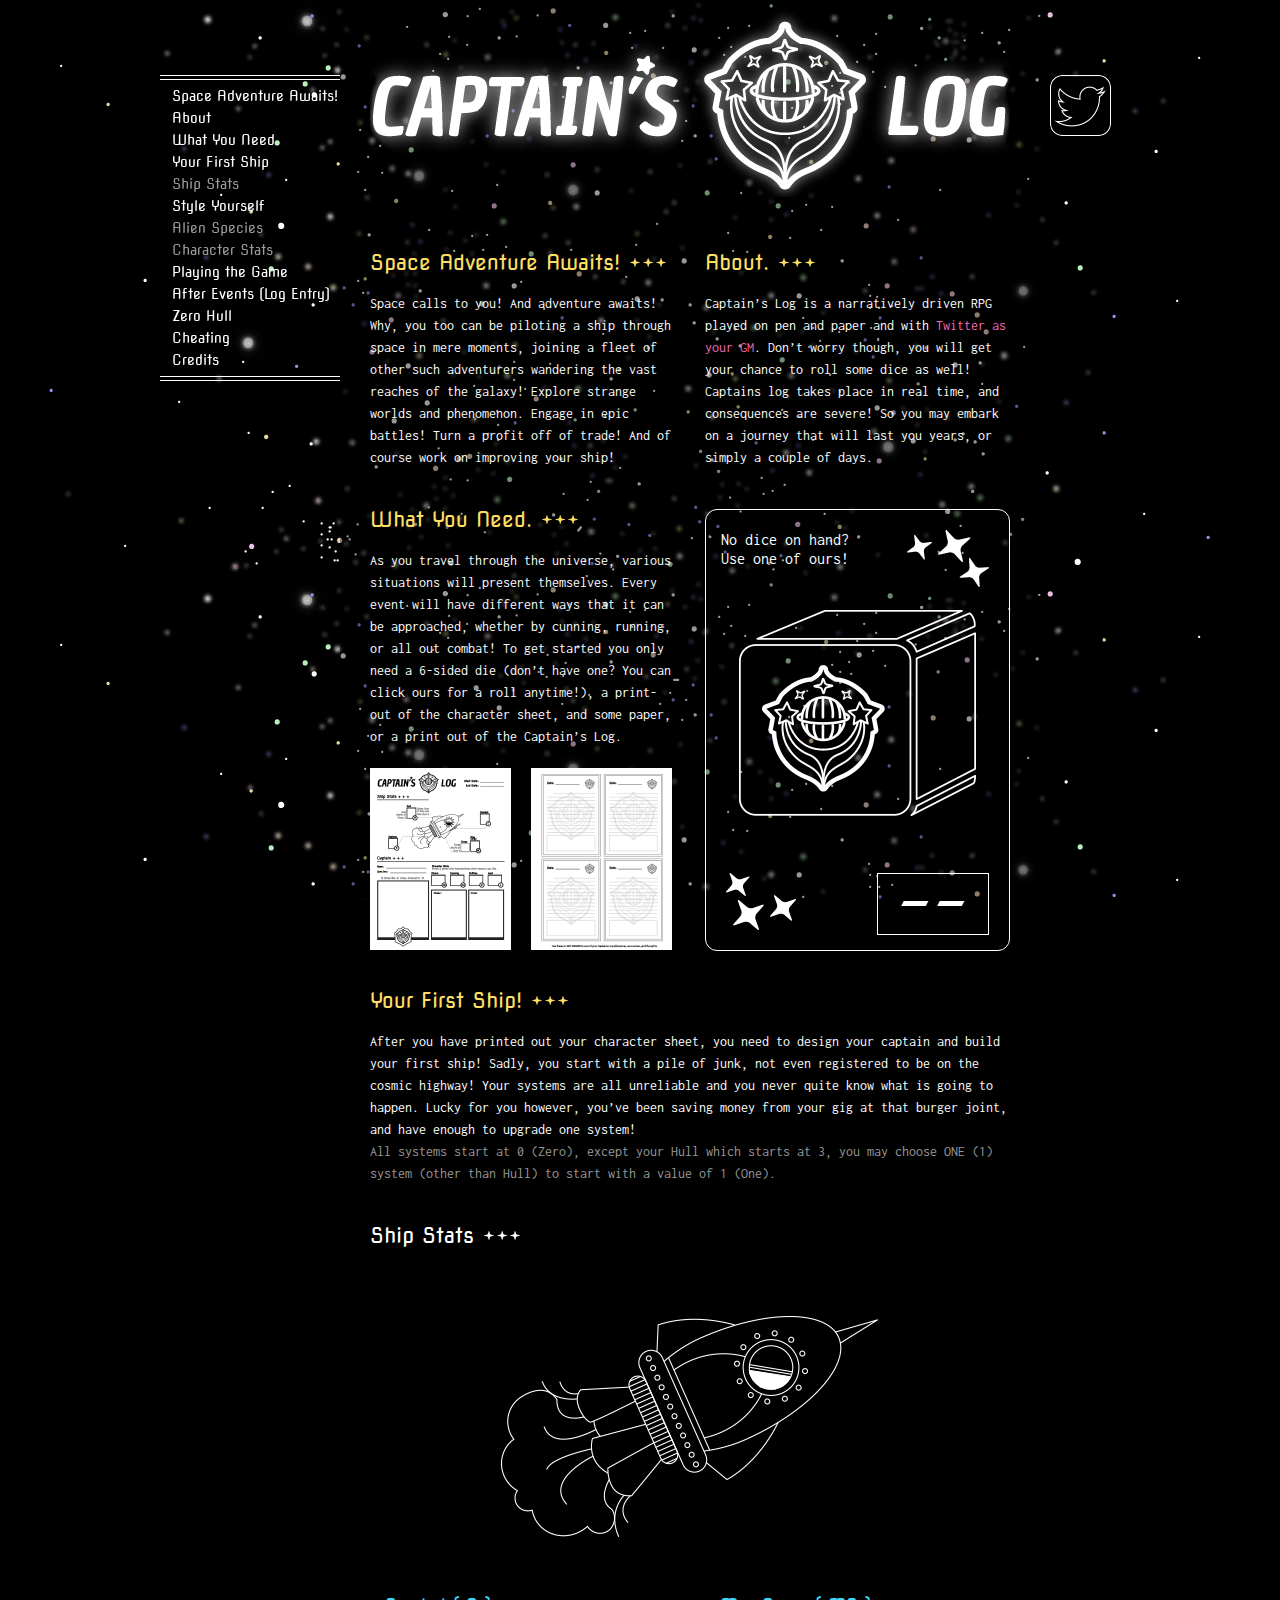
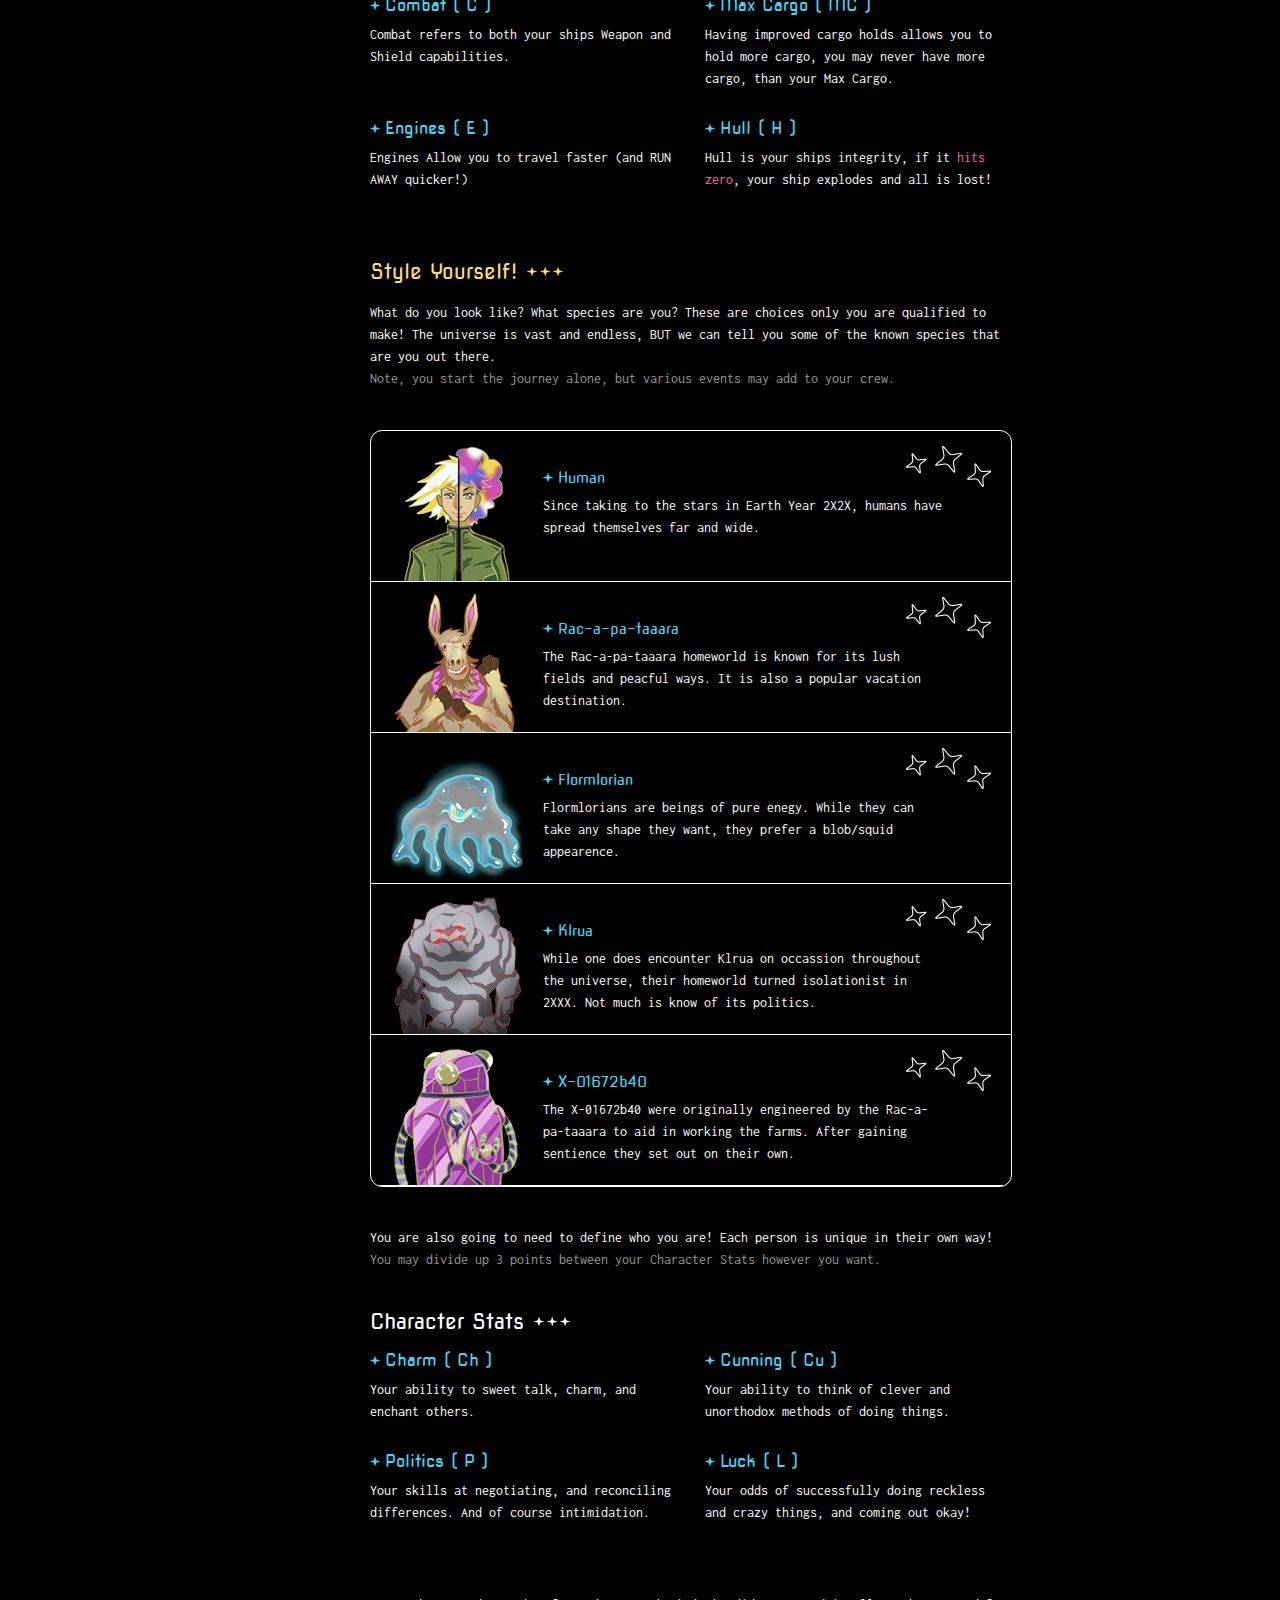
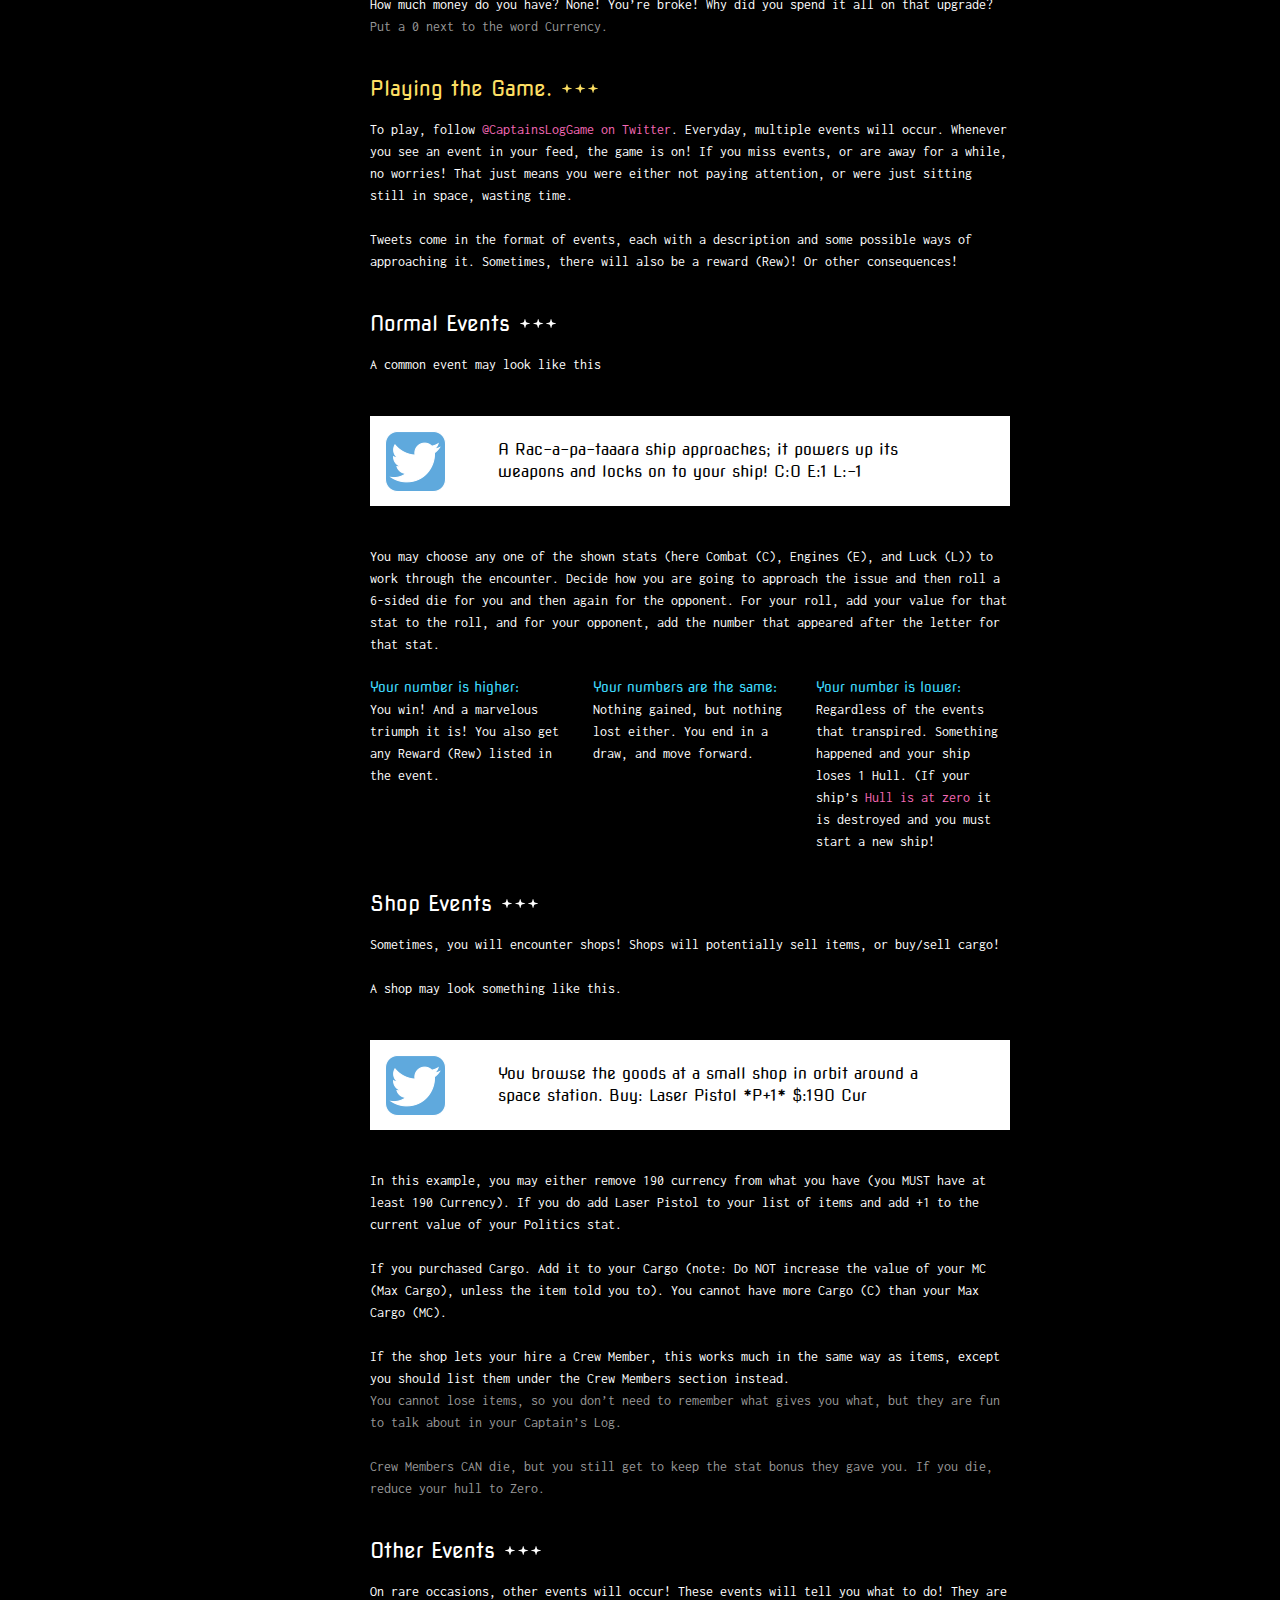
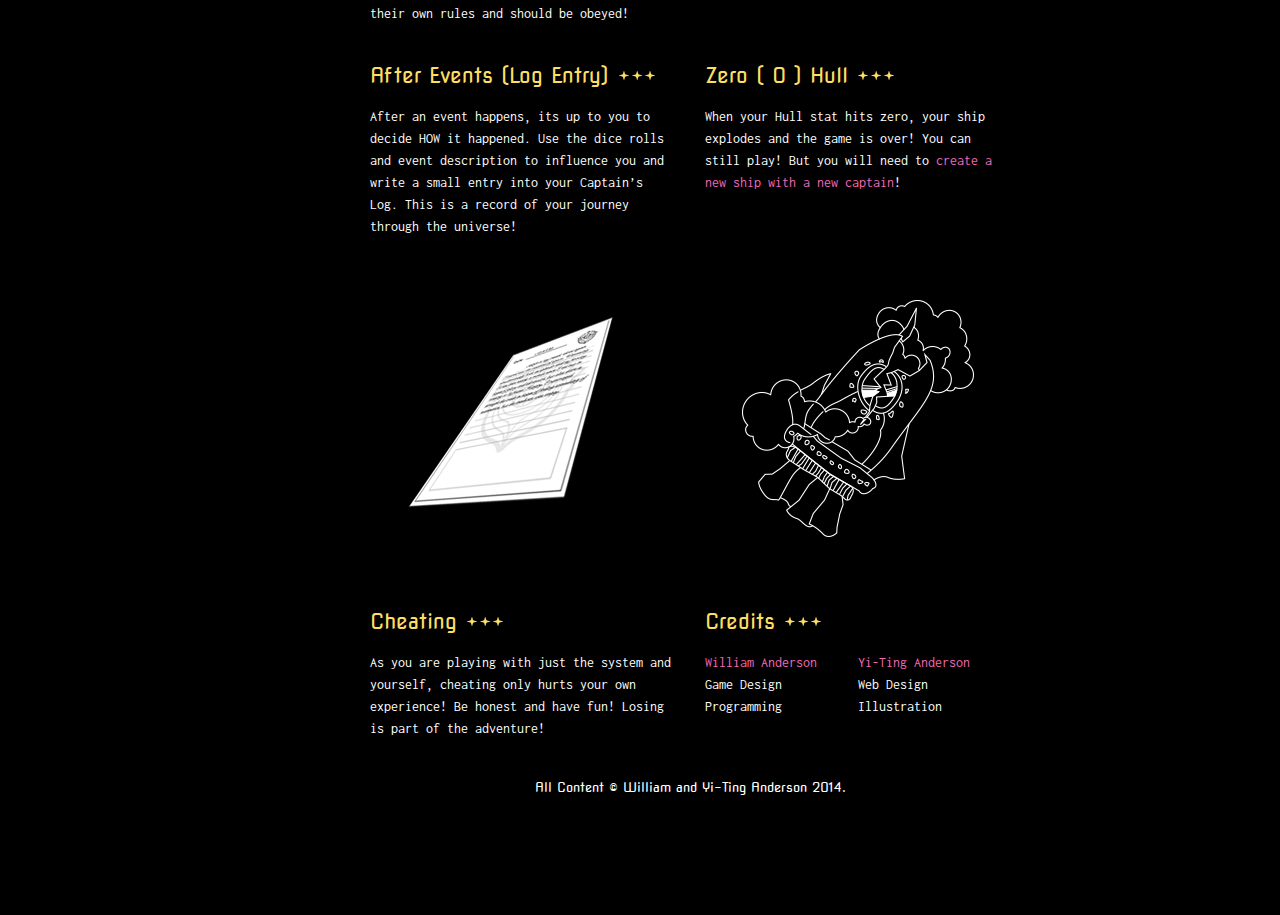
<file: index.html>
<!DOCTYPE html>
<html xmlns="http://www.w3.org/1999/xhtml" lang="en-US">
<head>
	<meta http-equiv="Content-Type" content="text/html; charset=UTF-8" />
	<title>Captain's Log</title>
	<meta name="description" content="An exciting space RPG through a strange universe, where twitter is your GM! @captainsLogGame" />
	<!--compensates for retina displays-->
	<meta name="viewport" content="width=480, user-scalable=no" />
	<!-- Fonts -->
	<link href='http://fonts.googleapis.com/css?family=Nova+Square|Inconsolata' rel='stylesheet' type='text/css'>
	<!-- CSS -->
	<link rel="stylesheet" href="/static/style/style.css" type="text/css" />
	<!-- Scripts -->
	<script src="/static/js/jquery-1.10.2.min.js" type="text/javascript"></script>
	<script src="/static/js/scripts.js" type="text/javascript"></script>
	<!--relicon-->
	<link rel="icon" type="image/png" href="favicon.png">
	<!--GOOGLE ANALYTICS-->
	<script>
	  (function(i,s,o,g,r,a,m){i['GoogleAnalyticsObject']=r;i[r]=i[r]||function(){
	  (i[r].q=i[r].q||[]).push(arguments)},i[r].l=1*new Date();a=s.createElement(o),
	  m=s.getElementsByTagName(o)[0];a.async=1;a.src=g;m.parentNode.insertBefore(a,m)
	  })(window,document,'script','//www.google-analytics.com/analytics.js','ga');

	  ga('create', 'UA-47044764-1', 'captainsloggame.com');
	  ga('send', 'pageview');

	</script>
</head>
<body>
	<div id="content">
		<!-- left column -->
		<div id="navigation">
			<a href="#adventureAwaits">Space Adventure Awaits!</a>
			<a href="#aboutGame">About</a>
			<a href="#whatYouNeed">What You Need</a>
			<a href="#firstShip">Your First Ship</a>
			<a href="#shipStats" class="lessNav">Ship Stats</a>
			<a href="#styleYourself">Style Yourself</a>
			<a href="#aliens" class="lessNav">Alien Species</a>
			<a href="#characterStats" class="lessNav">Character Stats</a>
			<a href="#playingTheGame">Playing the Game</a>
			<a href="#logEntry">After Events (Log Entry)</a>
			<a href="#zeroHull">Zero Hull</a>
			<a href="#cheating">Cheating</a>
			<a href="#credits">Credits</a>
		</div>
		<!-- content Column -->
		<div id="pageContent">
			<!-- logo -->
			<img src="/static/images/captloglogo.png" id="logo" alt="Captain's Log" width="640">
			<!-- intro sections -->
			<div class="contentBlock half">
				<h1 id="adventureAwaits">Space Adventure Awaits!</h1>
				<p>Space calls to you! And adventure awaits! Why, you too can be piloting a ship through space in mere moments, joining a fleet of other such adventurers wandering the vast reaches of the galaxy! Explore strange worlds and phenomenon. Engage in epic battles! Turn a profit off of trade! And of course work on improving your ship!</p>
			</div>
			<div class="contentBlock half leftPad">
				<h2 id="aboutGame">About.</h2>
				<p>Captain’s Log is a narratively driven RPG played on pen and paper and with <a href="http://twitter.com/captainsloggame" target="_blank">Twitter as your GM</a>. Don’t worry though, you will get your chance to roll some dice as well! Captains log takes place in real time, and consequences are severe! So you may embark on a journey that will last you years, or simply a couple of days.</p>
			</div>
			<!-- what you need section -->
			<div class="contentBlock half">
				<h2 id='whatYouNeed'>What You Need.</h2>
				<p>As you travel through the universe, various situations will present themselves. Every event will have different ways that it can be approached, whether by cunning, running, or all out combat! To get started you only need a 6-sided die (don’t have one? You can click ours for a roll anytime!), a print-out of the character sheet, and some paper, or a print out of the Captain’s Log.</p>
				<a href="/static/pdf/clg_character_sheet.pdf" target="_blank" class="pdfLink"><img src="/static/images/characterSheetThumb.png" /></a>
				<a href="/static/pdf/clg_sheets.pdf" target="_blank" class="pdfLink"><img src="/static/images/logSheetThumb.png" /></a>
			</div>
			<div id="die">
				<p>No dice on hand?<br />Use one of ours!</p>
				<div id="trStars"></div>
				<div id="blStars"></div>
				<div id="cube">
					<div id="face">
						<img src="/static/images/dice.png" width="1019" height="170" alt="dice faces" />
					</div>
				</div>
				<div id="rollValue">--</div>
			</div>
			<!-- Character Creation -->
			<div class="contentBlock">
				<h2 id="firstShip">Your First Ship!</h2>
				<p>
					After you have printed out your character sheet, you need to design your captain and build your first ship! Sadly, you start with a pile of junk, not even registered to be on the cosmic highway! Your systems are all unreliable and you never quite know what is going to happen. Lucky for you however, you’ve been saving money from your gig at that burger joint, and have enough to upgrade one system!
					<em>All systems start at 0 (Zero), except your Hull which starts at 3,  you may choose ONE (1) system (other than Hull) to start with a value of 1 (One). </em>
				</p>
			</div>
			<!-- Stats for the ship -->
			<div class="contentBlock">
				<h4 id="shipStats" class="clearRight">Ship Stats</h4>
				<img src="/static/images/spaceship.png" class="fullIm" width="378" height="221" alt="space ship" />
				<div class="stat">
					<h3>Combat ( C )</h3>
					<p>Combat refers to both your ships Weapon and Shield capabilities.</p>
				</div>
				<div class="stat leftPad">
					<h3>Max Cargo ( MC )</h3>
					<p>Having improved cargo holds allows you to hold more cargo, you may never have more cargo, than your Max Cargo.</p>
				</div>
				<div class="stat">
					<h3>Engines ( E )</h3>
					<p>Engines Allow you to travel faster (and RUN AWAY quicker!)</p>
				</div>
				<div class="stat leftPad">
					<h3>Hull ( H )</h3>
					<p>Hull is your ships integrity, if it <a href="#zeroHull" class="scrollLink">hits zero</a>, your ship explodes and all is lost!</p>
				</div>
			</div>
			<!-- Character Design-->
			<div class="contentBlock">
				<h2 id="styleYourself">Style Yourself!</h2>
				<p>
					What do you look like? What species are you? These are choices only you are qualified to make! The universe is vast and endless, BUT we can tell you some of the known species that are you out there.
					<em>Note, you start the journey alone, but various events may add to your crew.</em>
				</p>
			</div>
			<!-- alient species -->
			<div id="aliens">
				<div class="alien">
					<img src="/static/images/human.png" width="132" height="140" />
					<h3>Human</h3>
					<p>
						Since taking to the stars in Earth Year 2X2X, humans have spread themselves far and wide.
					</p>
					<div class="clear"></div>
				</div>
				<div class="alien">
					<img src="/static/images/rac.png" width="132" height="140" />
					<h3>Rac-a-pa-taaara</h3>
					<p>
						The Rac-a-pa-taaara homeworld is known for its lush fields and peacful ways. It is also a popular vacation destination.
					</p>
				</div>
				<div class="alien">
					<img src="/static/images/florm.png" width="132" height="140" />
					<h3>Flormlorian</h3>
					<p>
						Flormlorians are beings of pure enegy. While they can take any shape they want, they prefer a blob/squid appearence.
					</p>
				</div>
				<div class="alien">
					<img src="/static/images/klrua.png" width="132" height="140" />
					<h3>Klrua</h3>
					<p>
						While one does encounter Klrua on occassion throughout the universe, their homeworld turned isolationist in 2XXX. Not much is know of its politics.
					</p>
				</div>
				<div class="alien">
					<img src="/static/images/x0.png" width="132" height="140" />
					<h3>X-01672b40</h3>
					<p>
						The X-01672b40 were originally engineered by the Rac-a-pa-taaara to aid in working the farms. After gaining sentience they set out on their own.
					</p>
				</div>
				<div class="clear"></div>
			</div>
			<!-- stats for the character -->
			<div class="contentBlock">
				<p>
					You are also going to need to define who you are! Each person is unique in their own way!
					<em>You may divide up 3 points between your Character Stats however you want.</em>
				</p>
			</div>
			<div class="contentBlock">
				<h4 class="clearRight" id="characterStats">Character Stats</h4>
				<p></p>
				<div class="stat">
					<h3>Charm ( Ch )</h3>
					<p>Your ability to sweet talk, charm, and enchant others.</p>
				</div>
				<div class="stat leftPad">
					<h3>Cunning ( Cu )</h3>
					<p>Your ability to think of clever and unorthodox methods of doing things.</p>
				</div>
				<div class="stat">
					<h3>Politics ( P )</h3>
					<p>Your skills at negotiating, and reconciling differences. And of course intimidation.</p>
				</div>
				<div class="stat leftPad">
					<h3>Luck ( L )</h3>
					<p>Your odds of successfully doing reckless and crazy things, and coming out okay!</p>
				</div>
			</div>
			<!-- money note -->
			<div class="contentBlock">
				<p>
					How much money do you have? None! You’re broke! Why did you spend it all on that upgrade?
					<em>Put a 0 next to the word Currency.</em>
				</p>
			</div>
			<!-- playing the game -->
			<div class="contentBlock">
				<h2 id="playingTheGame">Playing the Game.</h2>
				<p>
					To play, follow <a href="http://twitter.com/captainsloggame" target="_blank">@CaptainsLogGame on Twitter</a>. Everyday, multiple events will occur. Whenever you see an event in your feed, the game is on! If you miss events, or are away for a while, no worries! That just means you were either not paying attention, or were just sitting still in space, wasting time.
					<br /><br />
					Tweets come in the format of events, each with a description and some possible ways of approaching it. Sometimes, there will also be a reward (Rew)! Or other consequences!
				</p>
			</div>
			<div class="contentBlock">
				<h4 class="clearRight">Normal Events</h4>
				<p>A common event may look like this</p>
			</div>
			<div class="tweet">
				<p>A Rac-a-pa-taaara ship approaches; it powers up its weapons and locks on to your ship! C:0 E:1 L:-1</p>
			</div>
			<div class="contentBlock">
				<p>
					You may choose any one of the shown stats (here Combat (C), Engines (E), and Luck (L)) to work through the encounter. Decide how you are going to approach the issue and then roll a 6-sided die for you and then again for the opponent. For your roll, add your value for that stat to the roll, and for your opponent, add the number that appeared after the letter for that stat.
				</p>
				<p class="threeCol">
					<strong>Your number is higher:</strong> You win! And a marvelous triumph it is! You also get any Reward (Rew) listed in the event.
				</p>
				<p class="threeCol">
					<strong>Your numbers are the same:</strong>  Nothing gained, but nothing lost either. You end in a draw, and move forward.
				</p>
				<p class="threeCol">
					<strong>Your number is lower:</strong> Regardless of the events that transpired. Something happened and your ship loses 1 Hull. (If your ship’s <a href="#zeroHull" class="scrollLink">Hull is at zero</a> it is destroyed and you must start a new ship!				</p>
			</div>
			<!-- shops -->
			<div class="contentBlock">
				<h4 class="clearRight">Shop Events</h4>
				<p>Sometimes, you will encounter shops! Shops will potentially sell items, or buy/sell cargo!<br /><br />A shop may look something like this. </p>
			</div>
			<div class="tweet">
				<p>You browse the goods at a small shop in orbit around a space station. Buy: Laser Pistol *P+1* $:190 Cur</p>
			</div>
			<div class="contentBlock">
				<p>
					In this example, you may either remove 190 currency from what you have (you MUST have at least 190 Currency). If you do add Laser Pistol to your list of items and add +1 to the current value of your Politics stat.
					<br /><br />
					If you purchased Cargo. Add it to your Cargo (note: Do NOT increase the value of your MC (Max Cargo), unless the item told you to). You cannot have more Cargo (C) than your Max Cargo (MC).
					<br /><br />
					If the shop lets your hire a Crew Member, this works much in the same way as items, except you should list them under the Crew Members section instead.
					<em>You cannot lose items, so you don’t need to remember what gives you what, but they are fun to talk about in your Captain’s Log.<br /><br />Crew Members CAN die, but you still get to keep the stat bonus they gave you. If you die, reduce your hull to Zero.</em>
				</p>
			</div>
			<!-- Other -->
			<div class="contentBlock">
				<h4>Other Events</h4>
				<p>On rare occasions, other events will occur! These events will tell you what to do! They are their own rules and should be obeyed!</p>
			</div>
			<!-- After Events [Log] -->
			<div class="contentBlock half">
				<h2 id="logEntry">After Events (Log Entry)</h2>
				<p class="h160">After an event happens, its up to you to decide HOW it happened. Use the dice rolls and event description to influence you and write a small entry into your Captain’s Log. This is a record of your journey through the universe!</p>
				<img src="/static/images/logSample.png" width="305" height="305" />
			</div>
			<!-- what you need section -->
			<div class="contentBlock half leftPad">
				<h2 id="zeroHull">Zero ( 0 ) Hull</h2>
				<p class="h160">When your Hull stat hits zero, your ship explodes and the game is over! You can still play! But you will need to <a href="#" class="scrollLink">create a new ship with a new captain</a>!</p>
				<img src="/static/images/zeroHull.png" width="305" height="305" />
			</div>
			<!-- cheating -->
			<div class="contentBlock half">
				<h2 id="cheating">Cheating</h2>
				<p>As you are playing with just the system and yourself, cheating only hurts your own experience! Be honest and have fun! Losing is part of the adventure!</p>
			</div>
			<!-- who made this -->
			<div class="contentBlock half leftPad">
				<h2 id="credits">Credits</h2>
				<p class="w50" style="clear:left;"><a href="http://indexinteractive.com" target="_blank">William Anderson</a><br />Game Design<br />Programming</p>
				<p class="w50"><a href="http://yitinganderson.com" target="_blank">Yi-Ting Anderson</a><br />Web Design<br />Illustration</p>
			</div>
			<!-- copyright -->
			<div id="cRight">
				All Content &copy; William and Yi-Ting Anderson 2014.
			</div>
			<div class="clear"></div>
		</div>
		<!-- Side Column -->
		<div id="twitInfo">
			<a href="#" id="scrollTop" status="closed"></a>
			<a href="http://twitter.com/captainsloggame" target="_blank" id="twitterIcon"></a>
		</div>
	</div>
</body>
</html>
</file>
<file: static/style/style.css>
/* FONTS
font-family: 'Nova Square'
font-family: 'Inconsolata', sans-serif;
*/

/* LEGAL
Site Designed by Yi-Ting Anderson
Development by William Anderson
info@indexinteractivellc.com
*/

/*RESET*************************************************************************************/
*{margin:0px; padding:0px; border:0px; color:#fff; font-size:13px; font-family:'Nova Square', sans-serif;; font-weight:normal; text-indent:0px; font-style:normal;  text-decoration:none;}
.clear{clear:both;}
.clearRight{clear:right;}
.h160{min-height:160px;}
.w50{width:50%;}
::-moz-selection { background:#157ad2; color:#fff; }
::-webkit-selection { background:#157ad2; color:#fff; }
::selection { background:#157ad2; color:#fff; }

/*************************/
/*****GENERAL STYLING*****/
/*************************/
/*GENRERAL***************************************************************************************/
body{background:url("images/space.png") top center repeat-y fixed #000;}
#content{
	display:block;
	width:960px;
	margin:0px auto;
}
/*columns*/
#navigation{
	display:block;
	float:left;
	width:180px;
	margin-top:75px;
	position:fixed;
	padding:3px 0px;
	border-top:1px solid #fff;
	border-bottom:1px solid #fff;
}
#pageContent{
	display:block;
	float:left;
	width:640px;
	padding:0px 30px;
	margin-left:180px;
	background:rgba(0,0,0,0.4);
}
#twitInfo{
	display:block;
	float:left;
	width:80px;
	margin-top:75px;
	margin-left:880px;
	position:fixed;
	min-height:300px;
}
/*navigation***************************************************************************************/
#navigation a{
	display:block;
	float:left;
	clear:left;
	width:100%;
	font-size:14px;
	text-indent:12px;
	line-height:22px;
	color:#fff;
}
#navigation a:first-child{
	border-top:1px solid #fff;
	padding-top:5px;
}
#navigation a:last-child{
	border-bottom:1px solid #fff;
	padding-bottom:5px;
}
#navigation a.lessNav{
	color:#999;
}
#navigation a:hover{
	color:#fcde63;
	background:url("images/one_yellow_star.png") left center no-repeat;
}
#navigation a.lessNav:hover{
	background:url("images/one_white_star.png") left center no-repeat;
}
/*page Content***************************************************************************************/
#logo{
	display:block;
	float:left;
	margin-bottom:55px;
}
.contentBlock{
	display:block;
	float:left;
	margin-bottom:40px;
}
.contentBlock.half{
	width:305px;
	clear:left;
}
.contentBlock.leftPad{
	margin-left:30px;
	clear:none;
}
h1,h2,h4{
	display:block;
	float:left;
	padding-right:46px;
	background:url("images/three_yellow_stars.png") right center no-repeat;
	margin-bottom:20px;
	font-size:21px;
	line-height:21px;
	color:#fcde63;
}
h4{
	color:#fff;
	background:url("images/three_white_stars.png") right center no-repeat;
}
p{
	display:block;
	float:left;
	width:100%;
	font-size:14px;
	line-height:22px;
	font-family: 'Inconsolata', sans-serif;
}
p a{
	font-size:14px;
	line-height:22px;
	color:#f469b6;
	font-family: 'Inconsolata', sans-serif;
}
p a:hover{
	color:#5fa9dd;
}
p em{
	display:block;
	float:left;
	width:100%;
	font-size:14px;
	line-height:22px;
	font-family: 'Inconsolata', sans-serif;
	color:#999;
}
a.pdfLink{
	display:block;
	float:left;
	width:141px;
	height:182px;
	margin-top:20px;
	background:#fff;
}
a.pdfLink:hover{
	opacity:0.6;
}
a.pdfLink+a.pdfLink{
	margin-left:20px;
}
a.pdfLink img{
	width:100%;
}
.contentBlock img{
	display:block;
	clear:left;
	margin:0px auto;
}
.contentBlock img.fullIm{
	padding-top:50px;
	padding-bottom:60px;
}
.threeCol{
	display:block;
	float:left;
	width:193px;
	margin-top:20px;
}
.threeCol+.threeCol{
	margin-left:30px;
}
.threeCol strong{
	display:inline-block;
	color:#3ed6f9;
	width:100%;
	font-size:14px;
}
/*Dice Roll Section*/
#die{
	display:block;
	float:left;
	width:303px;
	height:440px;
	margin-left:30px;
	border:1px solid #fff;
	border-radius:12px;
	-moz-border-radius:12px;
	-webkit-border-radius:12px;
	-o-border-radius:12px;
	-ms-border-radius:12px;
	position:relative;
	-webkit-touch-callout: none;
	-webkit-user-select: none;
	-khtml-user-select: none;
	-moz-user-select: none;
	-ms-user-select: none;
	user-select: none;
}
#die:hover{
	background:rgb(76,67,33);
	background:rgba(252,222,99,0.30);
	cursor:pointer;
}
#die p{
	display:block;
	float:left;
	width:95%;
	padding-left:5%;
	margin-top:20px;
	font-size:16px;
	line-height:19px;
}
#cube{
	display:block;
	width:237px;
	height:207px;
	background:url("images/cube.png");
	margin:100px auto 0px auto;
}
#face{
	display:block;
	float:left;
	width:170px;
	height:170px;
	margin-top:35px;
	overflow:hidden;
}
#face img{
	display:block;
	float:left;
	margin-left:0px;
}
#trStars{
	display:block;
	position:absolute;
	top:20px;
	right:20px;
	width:82px;
	height:58px;
	background:url("images/top_right_corner_stars.png");
}
#blStars{
	display:block;
	position:absolute;
	bottom:20px;
	left:20px;
	width:70px;
	height:58px;
	background:url("images/bottom_left_corner_stars.png");
}
#rollValue{
	display:block;
	position:absolute;
	bottom:15px;
	right:20px;
	width:110px;
	height:60px;
	border:1px solid #fff;
	text-align:center;
	line-height:60px;
	font-size:60px;
}
/*end dive section*/

/*stat*/
.stat{
	display:block;
	float:left;
	width:305px;
	margin-bottom:30px;
}
.stat.leftPad{
	margin-left:30px;
	clear:none;
}
.stat h3{
	display:block;
	float:left;
	color:#3ed6f9;
	font-size:17px;
	line-height:17px;
	margin-bottom:10px;
	padding-left:15px;
	background:url("images/one_blue_star.png") left center no-repeat;
}

/*alien species*/
#aliens{
	display:block;
	float:left;
	width:100%;
	border:1px solid #fff;
	border-radius:12px;
	-moz-border-radius:12px;
	-webkit-border-radius:12px;
	-o-border-radius:12px;
	-ms-border-radius:12px;
	overflow:hidden;
	margin-bottom:40px;
}
.alien{
	display:block;
	float:left;
	width:100%;
	border-bottom:1px solid #fff;
	background:url("images/stroke_top_corner_stars.png") top right no-repeat;
}
.alien img{
	display:block;
	float:left;
	margin-left:20px;
	margin-top:10px;
}
.alien h3{
	display:block;
	float:left;
	margin-left:20px;
	margin-top:40px;
	color:#3ed6f9;
	font-size:15px;
	line-height:14px;
	margin-bottom:10px;
	padding-left:15px;
	background:url("images/one_blue_star.png") left center no-repeat;
	
}
.alien p{
	width:400px;
	margin-left:20px;
}

/*tweets*/
.tweet{
	display:block;
	float:left;
	width:100%;
	min-height:33px;
	padding:23px 0px;
	background:url("images/twitIcon.png") 15px center no-repeat #fff;
	margin-bottom:40px;
}
.tweet p{
	color:#020202;
	width:70%;
	margin-left:20%;
	font-family:'Nova Square';
	font-size:16px;
}

#cRight{
	display:block;
	float:left;
	width:100%;
	text-align:center;
	margin-bottom:120px;
}
/*Twitter Column**********************************************************/
#scrollTop{
	display:block;
	float:left;
	width:102px;
	height:0px;/*105*/
	margin-bottom:0px;/*20*/
	margin-left:-11px;
	margin-top:-18px;
	background:url("images/soloLogo.png");
}
#scrollTop:hover{
	opacity:0.5;
}
#twitterIcon{
	display:block;
	float:left;
	width:61px;
	height:61px;
	margin-left:10px;
	background:url("images/twitLink.png");
	border-radius:12px;
	-moz-border-radius:12px;
	-webkit-border-radius:12px;
	-o-border-radius:12px;
	-ms-border-radius:12px;
}
#twitterIcon:hover{
	background-color:#5fa9dd;
}
/*************************/
/*****Responsive STYLING*****/
/*************************/
@media screen and (max-width: 959px){
	#content{
		display:block;
		width:780px;
		margin:0px auto;
	}
	/*columns*/
	#navigation{
		display:none;
	}
	#pageContent{
		margin-left:0px;
	}
	#twitInfo{
		right:5px;
	}
	#logo{
		width:95%;
	}
}
@media screen and (max-width: 770px){
	#content{
		width:100%;
	}
	#pageContent{
		float:none;
		margin:0px auto;
	}
	#twitInfo{
		position:fixed;
		top:35px;
		right:0px;
		background:rgba(0,0,0,0.6);
		padding:10px;
		border-radius:12px;
		min-height:0px;
	}
}
@media screen and (max-width: 769px){
	body{
		min-width:480px;
	}
	#pageContent{
		width:90%;
		overflow:hidden;
	}
	.contentBlock.half{
		width:90%;
	}
	.contentBlock.half.leftPad{
		margin-left:0px;
	}
	#die{
		margin-left:0px;
		margin-bottom:30px;
	}
	.stat{
		width:100%;
	}
	.stat.leftPad{
		margin-left:0px;
	}
	.alien{
		padding:0px 0px 20px 0px;
		position:relative;
	}
	.alien h3{
		margin-left:200px;
	}
	.alien p{
		width:40%;
		margin-left:200px;
	}
	.alien img{
		position:absolute;
		left:20px;
		bottom:0px;
	}
	.threeCol{
		width:100%;
	}
	.threeCol+.threeCol{
		margin-left:0px;
	}
	#cRight{
		text-align:left;
	}
	/*the dice*/
	#die{
		width:90%;
	}
	a.pdfLink{
		width:100%;
		overflow:hidden;
	}
	a.pdfLink+a.pdfLink{
		margin-left:0px;
	}
}
</file>
